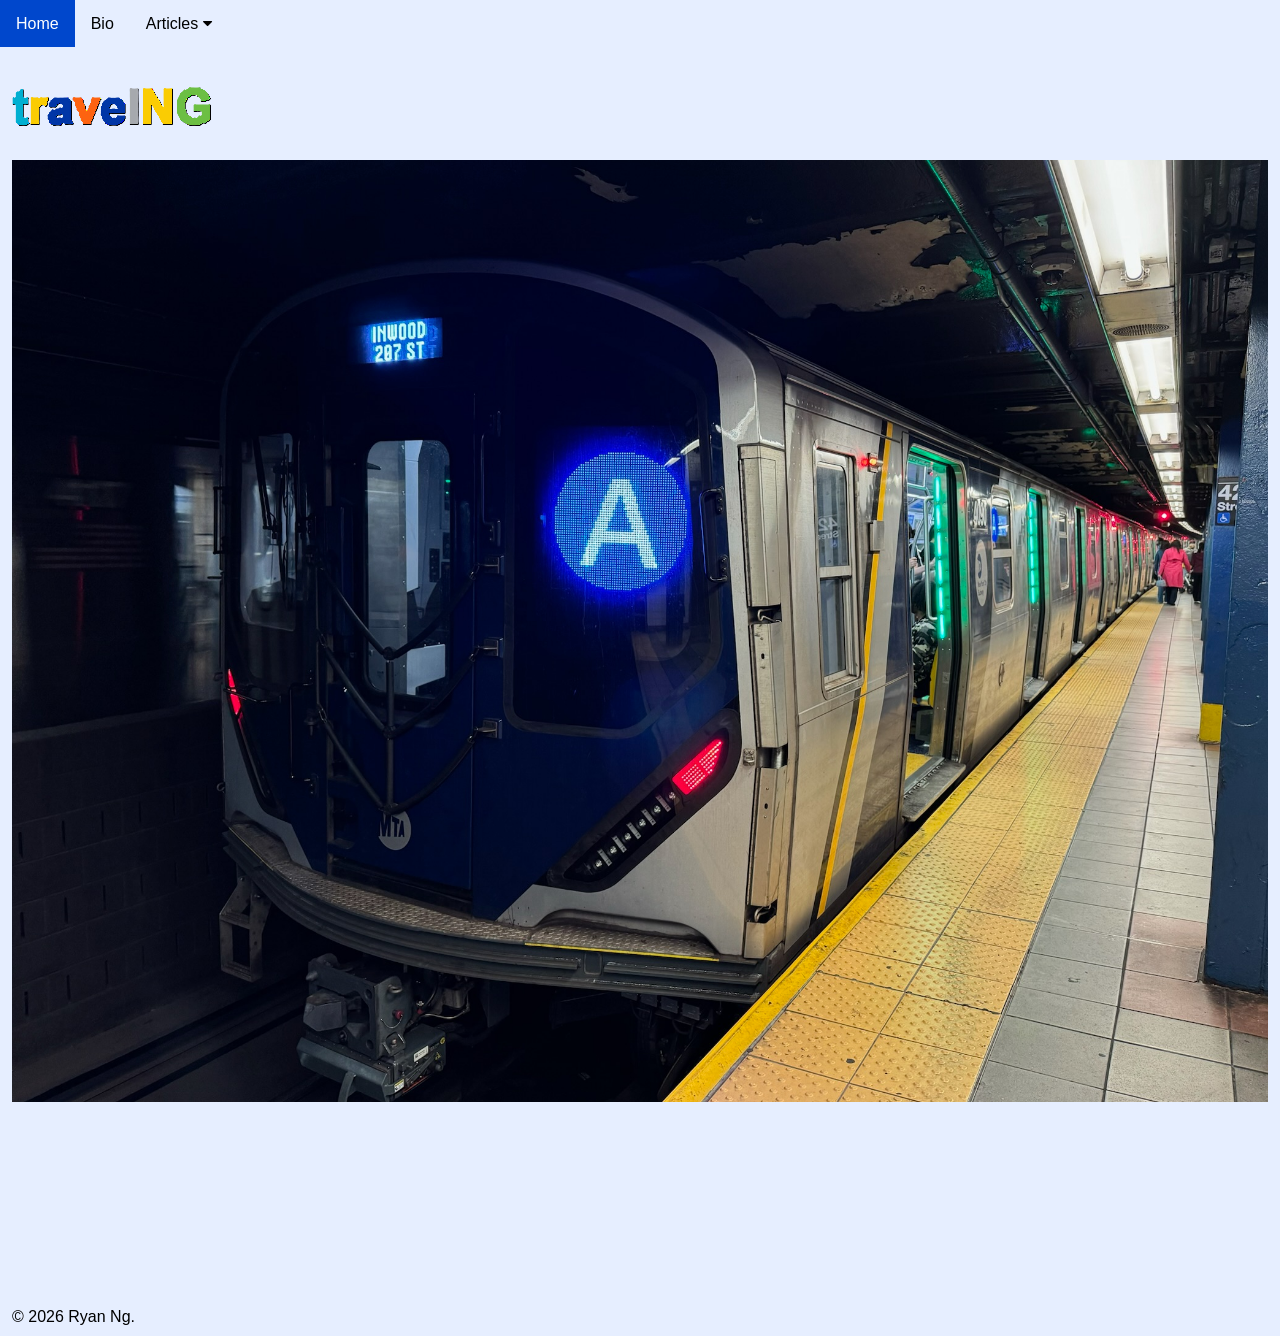
<file: index.html>
<!DOCTYPE html>
<html lang="en">
  <head>
      <link href="style.css" rel="stylesheet" type ="text/css">
      <meta name="viewport" content="width=device-width, initial-scale=1">
      <link rel="stylesheet" href="https://cdnjs.cloudflare.com/ajax/libs/font-awesome/4.7.0/css/font-awesome.min.css">
      <title>travelNG - Home</title>
  </head>
  <body>
    <div class="NavBar" id="TopNavigation">
      <a class="active">Home</a>
      <a href="bio.html">Bio</a>
      <div class="dropdown">
        <button class="dropdownButton">Articles
          <i class="fa fa-caret-down"></i>
        </button>
        <div class="dropdown-content">
          <a href="fundingMTA.html">Fund the MTA</a>
          <a href="ADAaccessibility.html">ADA Accessibility</a>
          <a href="subwayinterlining.html">Subway Interlining</a>
          <a href="CBTCtech.html">CBTC Technology</a>
          <a href="subwayrenovations.html">Station Re-NEW-Vations</a>
          <a href="SIRimprovements.html">SIR Improvements</a>
          <a href="minimizetransfers.html">Minimize Bus Transfers</a>
          <a href="capitalconstruction.html">Capital Construction</a>
          <a>More Coming Shortly</a>
        </div>
      </div>
      <a href="javascript:void(0);" style="font-size:15px;" class="icon" onclick="myFunction()">&#9776;</a>
      <script src="script.js"></script>
    </div>
    <div class="padding">
      <div style="padding: 20px;"></div>
      <img src="./images/travelNG.png">
      <div style="padding: 10px;"></div>
      <img src="./images/R211.jpg" class="train">
      <div style="padding: 100px;"></div>
      <footer>
        <p style="padding-left: 12px;">&copy; <script>document.write(new Date().getFullYear())</script> Ryan Ng.</p>
        <div style="padding: 5px;"></div>
      </footer>
    </div>
  </body>
</html>
</file>
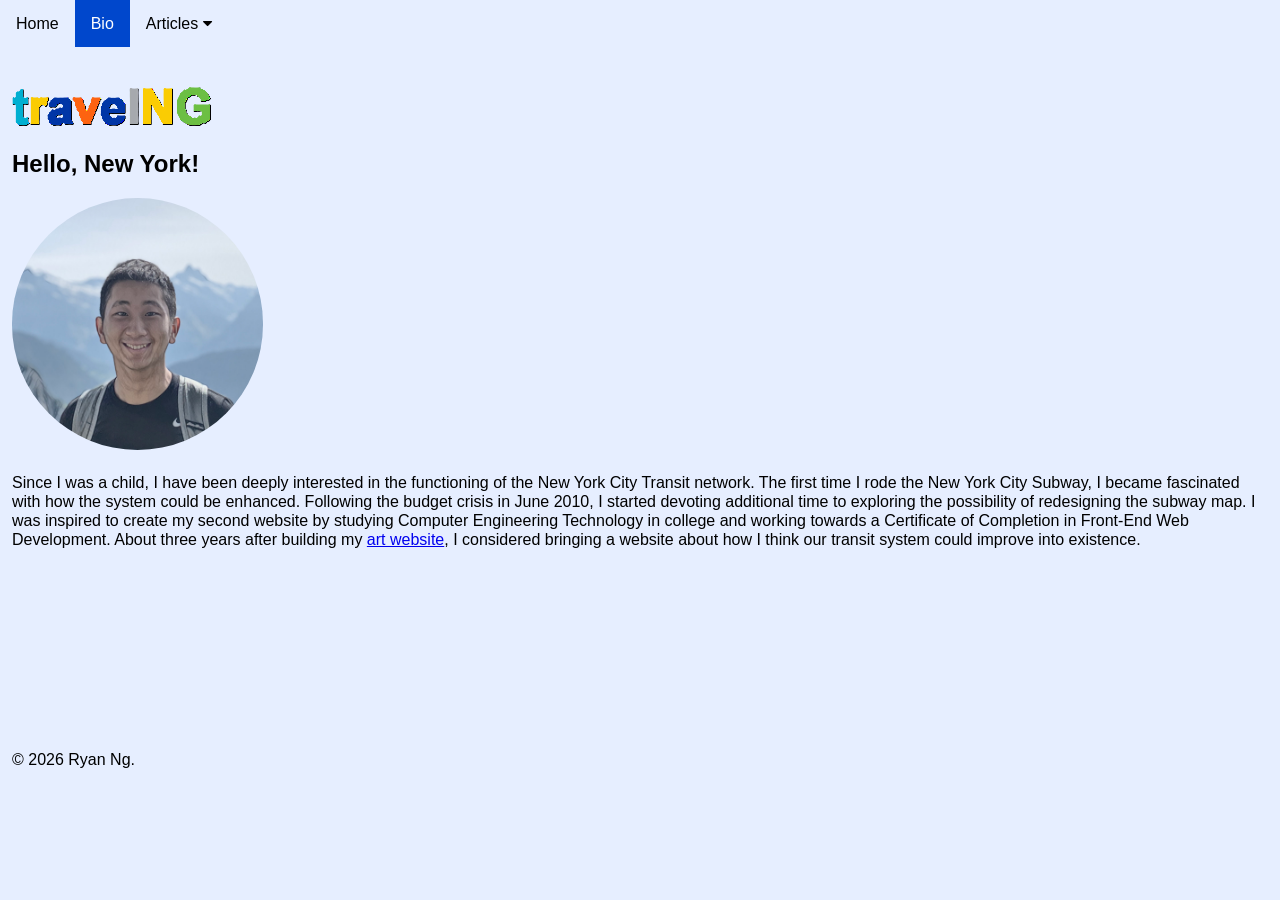
<file: bio.html>
<!DOCTYPE html>
<html lang="en">
  <head>
      <link href="style.css" rel="stylesheet" type ="text/css">
      <meta name="viewport" content="width=device-width, initial-scale=1">
      <link rel="stylesheet" href="https://cdnjs.cloudflare.com/ajax/libs/font-awesome/4.7.0/css/font-awesome.min.css">
      <title>travelNG - Bio</title>
  </head>
  <body>
    <div class="NavBar" id="TopNavigation">
      <a href="index.html">Home</a>
      <a class="active">Bio</a>
      <div class="dropdown">
        <button class="dropdownButton">Articles
          <i class="fa fa-caret-down"></i>
        </button>
        <div class="dropdown-content">
          <a href="fundingMTA.html">Fund the MTA</a>
          <a href="ADAaccessibility.html">ADA Accessibility</a>
          <a href="subwayinterlining.html">Subway Interlining</a>
          <a href="CBTCtech.html">CBTC Technology</a>
          <a href="subwayrenovations.html">Station Re-NEW-Vations</a>
          <a href="SIRimprovements.html">SIR Improvements</a>
          <a href="minimizetransfers.html">Minimize Bus Transfers</a>
          <a href="capitalconstruction.html">Capital Construction</a>
          <a>More Coming Shortly</a>
        </div>
      </div>
      <a href="javascript:void(0);" style="font-size:15px;" class="icon" onclick="myFunction()">&#9776;</a>
      <script src="script.js"></script>
    </div>
    <div class="padding">
      <div style="padding: 20px;"></div>
      <img src="./images/travelNG.png">
      <div style="padding: 10px;"></div>
      <h2>Hello, New York!</h2>
      <br>
      <img src="./images/RyanNg.jpg" class="circle">
      <br>
      <br>
      <p>Since I was a child, I have been deeply interested in the functioning of the New York City Transit network. The first time I rode the New York City Subway, I became fascinated with how the system could be enhanced. Following the budget crisis in June 2010, I started devoting additional time to exploring the possibility of redesigning the subway map. I was inspired to create my second website by studying Computer Engineering Technology in college and working towards a Certificate of Completion in Front-End Web Development. About three years after building my <a href="https://ryanng1999.github.io/RYANdrawNG/">art website</a>, I considered bringing a website about how I think our transit system could improve into existence.</p>
      <div style="padding: 100px;"></div>
      <footer>
        <p style="padding-left: 12px;">&copy; <script>document.write(new Date().getFullYear())</script> Ryan Ng.</p>
        <div style="padding: 5px;"></div>
      </footer>
    </div>
  </body>
</html>
</file>
<file: style.css>
*{
  margin: 0;
  padding: 0;
  font-family: Arial, Helvetica, sans-serif;
  line-height: 1.2;
}

.padding {
  padding-left: 12px;
  padding-right: 12px;
}

html {
  margin: 0;
  background-color: #e6eeff;
  min-height: 100%;
  background-repeat: no-repeat;
  background-attachment: fixed;
  background-size: 100% 100%;
}

ol {
  padding-left: 26px;
}

ul {
  padding-left: 18px;
}

/* introduction picture */
.train {
  max-width: 100%;
  position: relative;
  margin: 10px 0 0 0;
}

/* bio picture */
.circle {
  border-radius: 50%;
  max-width: 20%;
}

@media (max-width: 768px) {
  .circle {
    border-radius: 50%;
    max-width: 40%;
  }
}

@media (min-width: 960px) and (max-width: 1200px) {
  .circle {
    border-radius: 50%;
    max-width: 30%;
  }
}

/* news picture */
.news {
  max-width: 75%;
  position: relative;
  margin: 10px 0 0 0;
}

/* Fading animation */
.fade {
  -webkit-animation-name: fade;
  -webkit-animation-duration: 1.5s;
  animation-name: fade;
  animation-duration: 1.5s;
}

@-webkit-keyframes fade {
  from {opacity: .4}
  to {opacity: 1}
}

@keyframes fade {
  from {opacity: .4}
  to {opacity: 1}
}

/* YouTube video */
iframe {
  aspect-ratio: 16 / 9;
  width: 75%;
}

p {
  font-size: 16px;
}

/* Navigation bar */
.NavBar {
  overflow: hidden;
}

.NavBar a {
  float: left;
  display: block;
  color: black;
  text-align: center;
  padding: 14px 16px;
  text-decoration: none;
  font-size: 16px;
}

.NavBar .active {
  color: white;
}

.active {
  background-color: #0047cc;
  color: white;
}

.NavBar .icon {
  display: none;
}

.dropdown {
  float: left;
  overflow: hidden;
}

.dropdown .dropdownButton {
  font-size: 16px;
  border: none;
  outline: none;
  color: black;
  padding: 14px 16px;
  background-color: inherit;
  font-family: inherit;
  margin: 0;
}

.dropdown-content {
  display: none;
  position: absolute;
  background-color: #ccdeff;
  min-width: 160px;
  box-shadow: 0px 8px 16px 0px rgba(0,0,0,0.2);
  z-index: 1;
}

.dropdown-content a {
  float: none;
  color: black;
  padding: 12px 16px;
  text-decoration: none;
  display: block;
  text-align: left;
}

.NavBar a:hover, .dropdown:hover .dropdownButton {
  background-color: #0047cc;
  color: white;
}

.dropdown-content a:hover {
  background-color: #0047cc;
  color: white;
}

.dropdown:hover .dropdown-content {
  display: block;
}

@media screen and (max-width: 600px) {
  .NavBar a:not(:first-child), .dropdown .dropdownButton {
    display: none;
  }
  .NavBar a.icon {
    float: right;
    display: block;
  }
}

@media screen and (max-width: 600px) {
  .NavBar.responsive {position: relative;}
  .NavBar.responsive .icon {
    position: absolute;
    right: 0;
    top: 0;
  }
  .NavBar.responsive a {
    float: none;
    display: block;
    text-align: left;
  }
  .NavBar.responsive .dropdown {float: none;}
  .NavBar.responsive .dropdown-content {position: relative;}
  .NavBar.responsive .dropdown .dropdownButton {
    display: block;
    width: 100%;
    text-align: left;
  }
}

/* footer */
footer {
  position: absolute;
  right: 0;
  left: 0;
  color: black;
  text-align: left;
}
</file>
